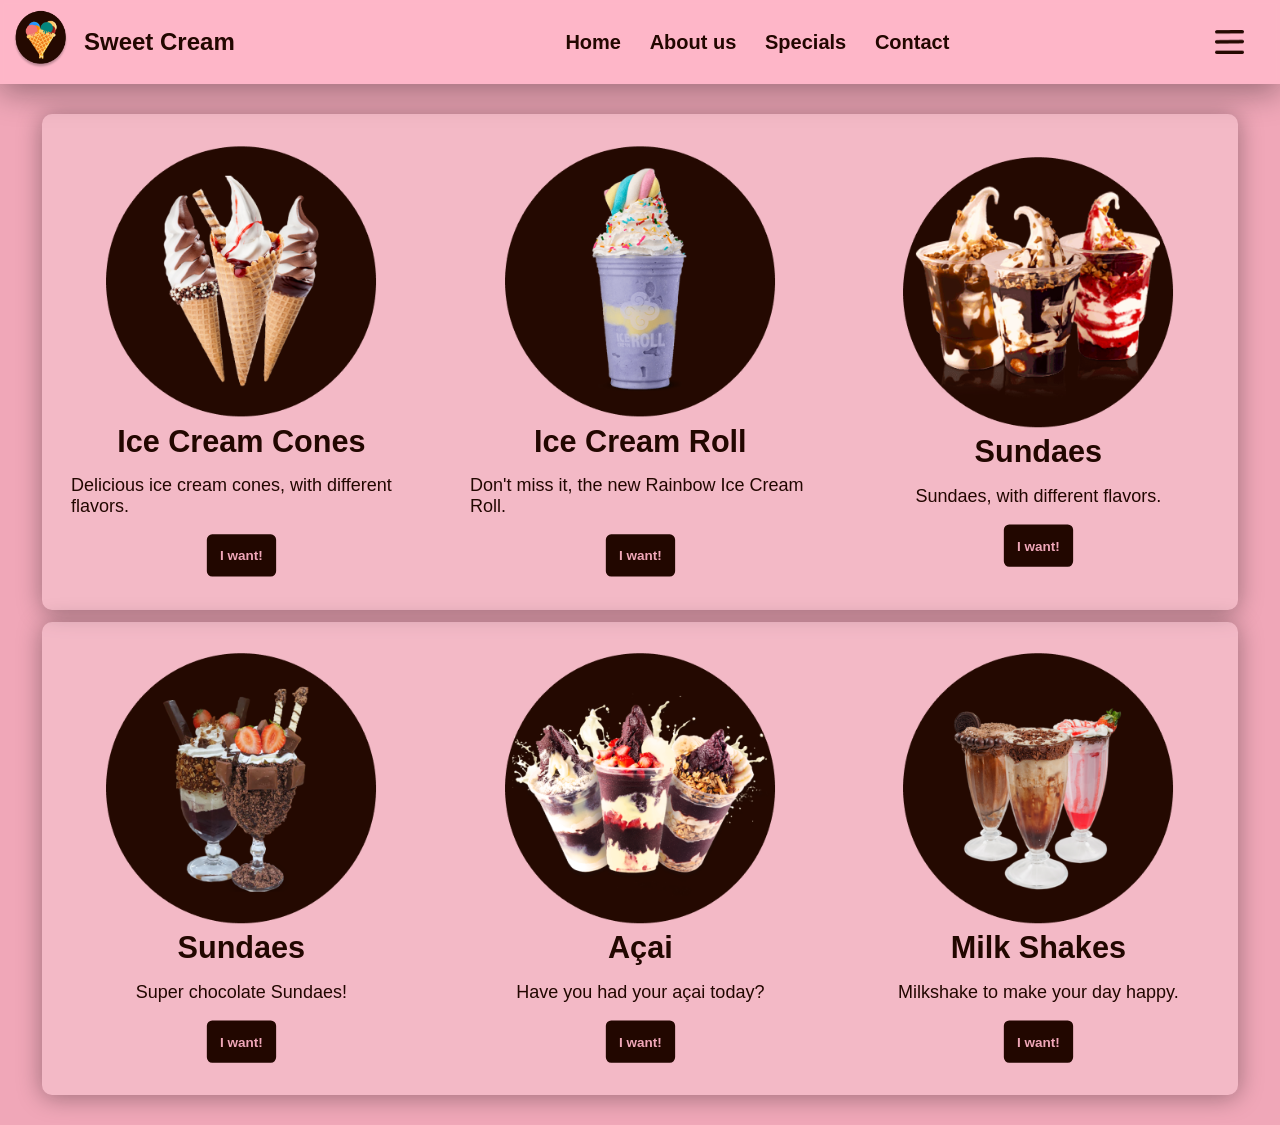
<file: index.html>
<html>

    <head>
        <title>Sweet Cream</title>
        <link rel="shortcut icon" href="./favicon/favicon-32x32.png" type="image/x-icon">
        <link rel="stylesheet" type="text/css" href="style.css">
    </head>

    <body>
        <header>
            <div class="home">
                <img class="logo" src="./img/logo2.png" alt="logo ice">
                <h2 class="sweetcream">Sweet Cream</h2>
            </div>
            <nav class="links">
                <a>Home</a>
                <a>About us</a>
                <a>Specials</a>
                <a>Contact</a>
            </nav>
            <div class="btn_menu">
                <img class="icon_menu" src="./img/btn menu.png" alt="icon">
            </div>
        </header>

        <main>
            <section>
				<div class="content">
					<img class="img_content" src="./img/casquinhas.png" alt="ice cream cones">
                    <h1>Ice Cream Cones</h1>
					<h2 class="description" >Delicious ice cream cones, with different flavors.</h2>
                    <button>I want!</button>
				</div>

				<div class="content">
					<img class="img_content" src="./img/Group 3.png" alt="ice cream roll">
					<h1>Ice Cream Roll</h1>
                    <h2 class="description" >Don't miss it, the new Rainbow Ice Cream Roll. </h2>
                    <button>I want!</button>

				</div>
				<div class="content">
					<img class="img_content" src="./img/Sundaes.png" alt="sundaes">
					<h1>Sundaes</h1>
                    <h2 class="description" >Sundaes, with different flavors.  </h2>
                    <button>I want!</button>
				</div>
			</section>    

            <section >
                <div class="content">
                    <img class="img_content" src="./img/sundae.png" alt="sundaes">
                    <h1>Sundaes</h1> 
                    <h2 class="description" >Super chocolate Sundaes!</h2>                    
                    <button>I want!</button>
                </div>

                <div class="content">
                    <img class="img_content" src="./img/acai.png" alt="açai">
                    <h1>Açai</h1>    
                    <h2 class="description" >Have you had your açai today? </h2>          
                    <button>I want!</button>
                </div>
                <div class="content">
                    <img class="img_content" src="./img/milk shake.png" alt="açai">
                    <h1>Milk Shakes</h1>    
                    <h2 class="description" >Milkshake to make your day happy. </h2>          
                    <button>I want!</button>
                </div>
            </section>
        </main>   
    </body>
</html>
</file>
<file: style.css>
* {
    margin: 0;
    padding: 0;
    box-sizing: border-box;
    text-decoration: none;
}


body{ 
    background: #f0a7b8;
}
     
h1{
    display: flex;
    justify-content: center;
    flex-direction: row;
    color: #220700;
    font-family: "Lucida Sans Unicode", "Lucida Grande", sans-serif;
    font-size: 34px;
    font-weight: 700;
    margin: 8px;
}

section{
    display: flex;
    flex-direction: row;
    justify-content: space-around;
    align-items: center;
    margin: 12px;
    padding-top: 8px;
    background: rgba( 255, 255, 255, 0.2 );
    box-shadow: 0 2px 24px 0 rgba(8, 8, 9, 0.37);
    border-radius: 10px;
}

main{
    margin: 30px;
}

.links{
    color: #220700;
    font-family: "Lucida Sans Unicode", "Lucida Grande", sans-serif;
    font-size: 25px;
    font-weight: 700;
    
}

a{
    font-size: 20px;
    position: relative;
    transform-origin: bottom right;
    transition: transform 0.50s ease-out;
    cursor: pointer;
}

a:after {
    content: '';
    position: absolute;
    width: 100%;
    transform: scale(0);
    height: 2px;
    bottom:0;
    left: 0;
    background-color: #220700;
    transform-origin: bottom left;
    transition: all 400ms ease-out;
}
a:hover:after{
    transform: scale(1);
    transform-origin: bottom left;
}
nav{
    display:flex;
    flex-direction: row;
    justify-content: space-between;
    width:30%;
}
.logo{
    width: 64px;
    height:64px;
    margin: 10px;
}
    
.description{
    color: #220700;
    font-family: "Lucida Sans Unicode", "Lucida Grande", sans-serif;
    font-size: 20px;
    font-weight:400;
    margin: 10px;
}

.content{
    display: flex;
    flex-direction: column;
    align-items: center;
    margin: 0px;
    transition: all 200ms ease;
    transform: scale(0.9);
    width: 400px;
}
.content:hover{
    transform: scale(1)
}

button{
    display:flex;
    padding: 12px;
    font-size: 15px;
    font-family: "Lucida Sans Unicode", "Lucida Grande", sans-serif;
    font-weight: 700;
    margin: 10px;
    align-items: center;
    background-color: #220700;
    color:#f0a7b8;
    border-radius: 6px;
    border:solid #220700;
    cursor:pointer;
}

header{
    display: flex;
    justify-content: space-between;
    align-items: center;
    background: rgba( 255, 184, 202, 0.9 );
    box-shadow: 0 8px 32px 0 rgba(7, 7, 9, 0.37);
    backdrop-filter: blur( 2px );
    -webkit-backdrop-filter: blur( 2px );
}

.img_content{
    width: 300px;
    height: 300px;
}

.icon_menu{
    display: flex;
    width: 30px;
    height: 24px;
    margin-left: -66px;
    cursor: pointer;
}

.background{
    background: rgba( 34, 7, 0, 0.95 );
    height: 600px;
}

.sweetcream{
    color: #220700;
    font-family: "Lucida Sans Unicode", "Lucida Grande", sans-serif;
    font-weight: 700px;
}

.home{
    display:flex;
    align-items: center;
}

.img{
    height: 650px;
    width:650px;
}
</file>
<file: sweet cream/style.css>
* {
    margin: 0;
    padding: 0;
    box-sizing: border-box;
    text-decoration: none;
}


body{ 
    background: #f0a7b8;
}
     
h1{
    display: flex;
    justify-content: center;
    flex-direction: row;
    color: #220700;
    font-family: "Lucida Sans Unicode", "Lucida Grande", sans-serif;
    font-size: 34px;
    font-weight: 700;
    margin: 8px;
}

section{
    display: flex;
    flex-direction: row;
    justify-content: space-around;
    align-items: center;
    margin: 12px;
    padding-top: 8px;
    background: rgba( 255, 255, 255, 0.2 );
    box-shadow: 0 2px 24px 0 rgba(8, 8, 9, 0.37);
    border-radius: 10px;
}

main{
    margin: 30px;
}

.links{
    color: #220700;
    font-family: "Lucida Sans Unicode", "Lucida Grande", sans-serif;
    font-size: 25px;
    font-weight: 700;
    
}

a{
    font-size: 20px;
    position: relative;
    transform-origin: bottom right;
    transition: transform 0.50s ease-out;
    cursor: pointer;
    color:#220700;
}

a:after {
    content: '';
    position: absolute;
    width: 100%;
    transform: scale(0);
    height: 2px;
    bottom:0;
    left: 0;
    background-color: #220700;
    transform-origin: bottom left;
    transition: all 400ms ease-out;
}
a:hover:after{
    transform: scale(1);
    transform-origin: bottom left;
}
nav{
    display:flex;
    flex-direction: row;
    justify-content: space-between;
    width:30%;
}
.logo{
    width: 64px;
    height:64px;
    margin: 10px;
}
    
.description{
    color: #220700;
    font-family: "Lucida Sans Unicode", "Lucida Grande", sans-serif;
    font-size: 20px;
    font-weight:400;
    margin: 10px;
}

.content{
    display: flex;
    flex-direction: column;
    align-items: center;
    margin: 0px;
    transition: all 200ms ease;
    transform: scale(0.9);
    width: 400px;
}
.content:hover{
    transform: scale(1)
}

button{
    display:flex;
    padding: 12px;
    font-size: 15px;
    font-family: "Lucida Sans Unicode", "Lucida Grande", sans-serif;
    font-weight: 700;
    margin: 10px;
    align-items: center;
    background-color: #220700;
    color:#f0a7b8;
    border-radius: 6px;
    border:solid #220700;
    cursor:pointer;
}

header{
    display: flex;
    justify-content: space-between;
    align-items: center;
    background: rgba( 255, 184, 202, 0.9 );
    box-shadow: 0 8px 32px 0 rgba(7, 7, 9, 0.37);
    backdrop-filter: blur( 2px );
    -webkit-backdrop-filter: blur( 2px );
}

.img_content{
    width: 300px;
    height: 300px;
}

.icon_menu{
    display: flex;
    width: 30px;
    height: 24px;
    margin-left: -66px;
    cursor: pointer;
}

.background{
    background: rgba( 34, 7, 0, 0.95 );
    height: 600px;
}

.sweetcream{
    color: #220700;
    font-family: "Lucida Sans Unicode", "Lucida Grande", sans-serif;
    font-weight: 700px;
}

.home{
    display:flex;
    align-items: center;
}

.img{
    height: 650px;
    width:650px;
}
</file>
